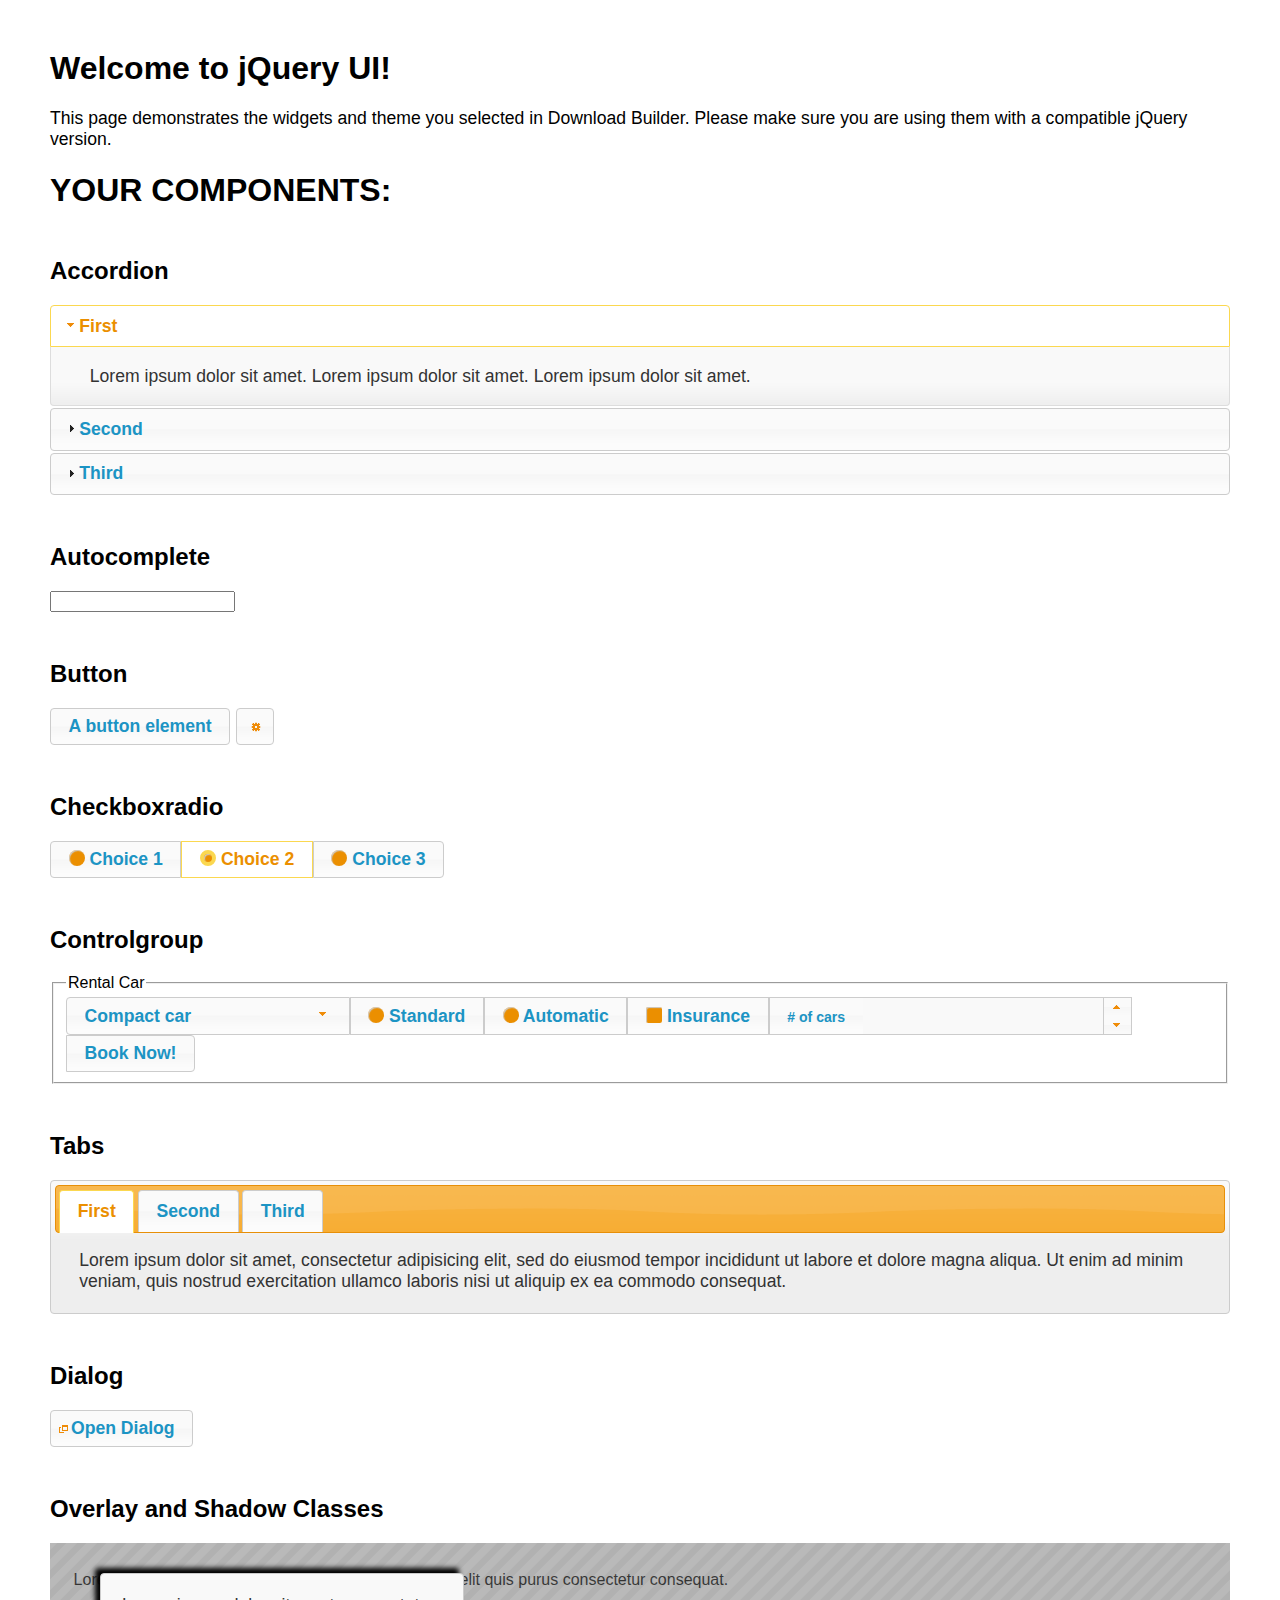
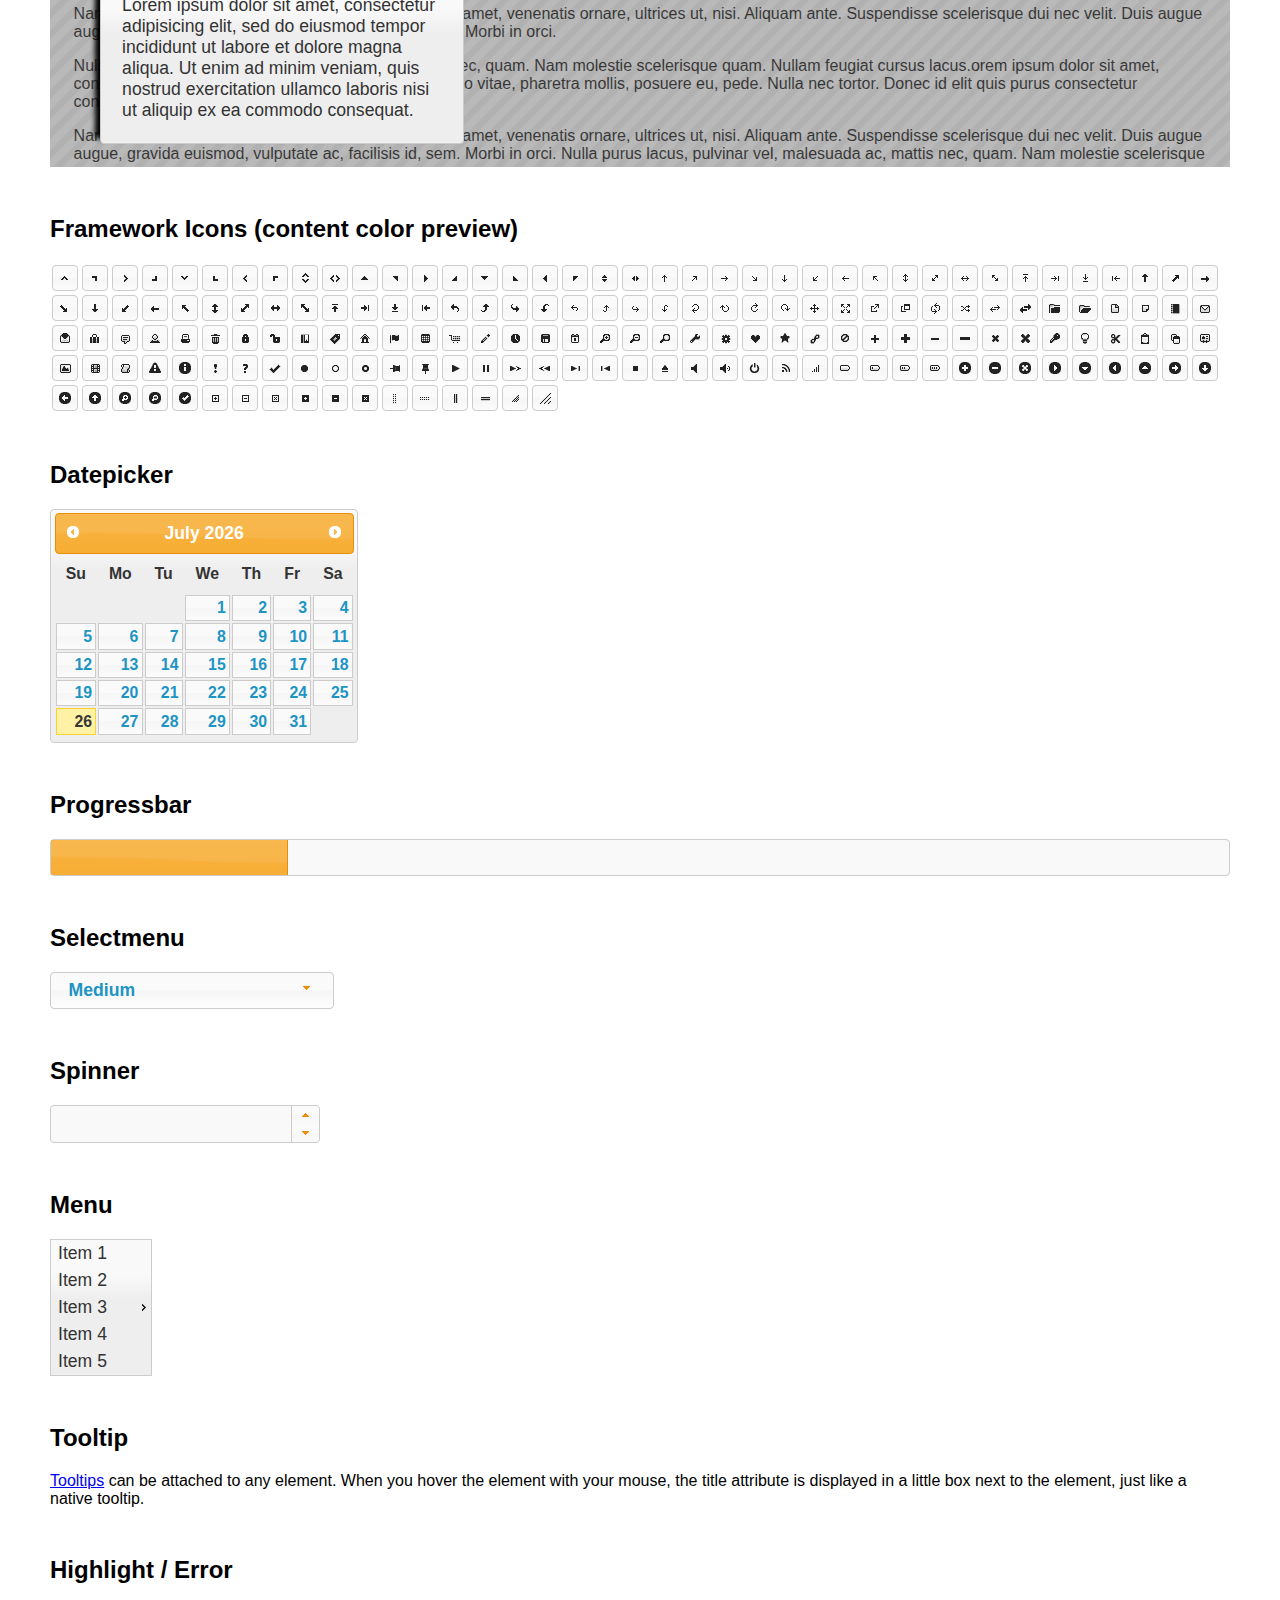
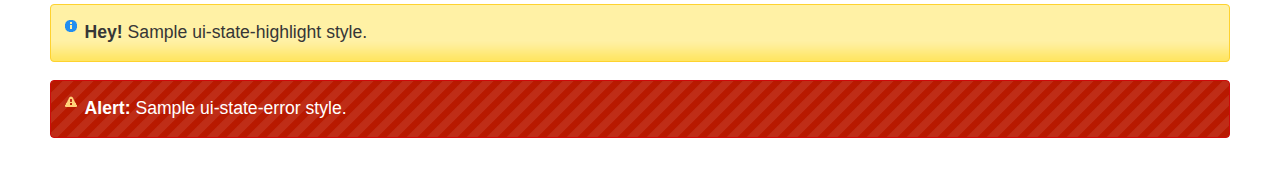
<file: jquery-ui-1.12.1.custom/index.html>
<!doctype html>
<html lang="us">
<head>
	<meta charset="utf-8">
	<title>jQuery UI Example Page</title>
	<link href="jquery-ui.css" rel="stylesheet">
	<style>
	body{
		font-family: "Trebuchet MS", sans-serif;
		margin: 50px;
	}
	.demoHeaders {
		margin-top: 2em;
	}
	#dialog-link {
		padding: .4em 1em .4em 20px;
		text-decoration: none;
		position: relative;
	}
	#dialog-link span.ui-icon {
		margin: 0 5px 0 0;
		position: absolute;
		left: .2em;
		top: 50%;
		margin-top: -8px;
	}
	#icons {
		margin: 0;
		padding: 0;
	}
	#icons li {
		margin: 2px;
		position: relative;
		padding: 4px 0;
		cursor: pointer;
		float: left;
		list-style: none;
	}
	#icons span.ui-icon {
		float: left;
		margin: 0 4px;
	}
	.fakewindowcontain .ui-widget-overlay {
		position: absolute;
	}
	select {
		width: 200px;
	}
	</style>
</head>
<body>

<h1>Welcome to jQuery UI!</h1>

<div class="ui-widget">
	<p>This page demonstrates the widgets and theme you selected in Download Builder. Please make sure you are using them with a compatible jQuery version.</p>
</div>

<h1>YOUR COMPONENTS:</h1>


<!-- Accordion -->
<h2 class="demoHeaders">Accordion</h2>
<div id="accordion">
	<h3>First</h3>
	<div>Lorem ipsum dolor sit amet. Lorem ipsum dolor sit amet. Lorem ipsum dolor sit amet.</div>
	<h3>Second</h3>
	<div>Phasellus mattis tincidunt nibh.</div>
	<h3>Third</h3>
	<div>Nam dui erat, auctor a, dignissim quis.</div>
</div>



<!-- Autocomplete -->
<h2 class="demoHeaders">Autocomplete</h2>
<div>
	<input id="autocomplete" title="type &quot;a&quot;">
</div>



<!-- Button -->
<h2 class="demoHeaders">Button</h2>
<button id="button">A button element</button>
<button id="button-icon">An icon-only button</button>



<!-- Checkboxradio -->
<h2 class="demoHeaders">Checkboxradio</h2>
<form style="margin-top: 1em;">
	<div id="radioset">
		<input type="radio" id="radio1" name="radio"><label for="radio1">Choice 1</label>
		<input type="radio" id="radio2" name="radio" checked="checked"><label for="radio2">Choice 2</label>
		<input type="radio" id="radio3" name="radio"><label for="radio3">Choice 3</label>
	</div>
</form>



<!-- Controlgroup -->
<h2 class="demoHeaders">Controlgroup</h2>
<fieldset>
	<legend>Rental Car</legend>
	<div id="controlgroup">
		<select id="car-type">
			<option>Compact car</option>
			<option>Midsize car</option>
			<option>Full size car</option>
			<option>SUV</option>
			<option>Luxury</option>
			<option>Truck</option>
			<option>Van</option>
		</select>
		<label for="transmission-standard">Standard</label>
		<input type="radio" name="transmission" id="transmission-standard">
		<label for="transmission-automatic">Automatic</label>
		<input type="radio" name="transmission" id="transmission-automatic">
		<label for="insurance">Insurance</label>
		<input type="checkbox" name="insurance" id="insurance">
		<label for="horizontal-spinner" class="ui-controlgroup-label"># of cars</label>
		<input id="horizontal-spinner" class="ui-spinner-input">
		<button>Book Now!</button>
	</div>
</fieldset>



<!-- Tabs -->
<h2 class="demoHeaders">Tabs</h2>
<div id="tabs">
	<ul>
		<li><a href="#tabs-1">First</a></li>
		<li><a href="#tabs-2">Second</a></li>
		<li><a href="#tabs-3">Third</a></li>
	</ul>
	<div id="tabs-1">Lorem ipsum dolor sit amet, consectetur adipisicing elit, sed do eiusmod tempor incididunt ut labore et dolore magna aliqua. Ut enim ad minim veniam, quis nostrud exercitation ullamco laboris nisi ut aliquip ex ea commodo consequat.</div>
	<div id="tabs-2">Phasellus mattis tincidunt nibh. Cras orci urna, blandit id, pretium vel, aliquet ornare, felis. Maecenas scelerisque sem non nisl. Fusce sed lorem in enim dictum bibendum.</div>
	<div id="tabs-3">Nam dui erat, auctor a, dignissim quis, sollicitudin eu, felis. Pellentesque nisi urna, interdum eget, sagittis et, consequat vestibulum, lacus. Mauris porttitor ullamcorper augue.</div>
</div>



<h2 class="demoHeaders">Dialog</h2>
<p>
	<button id="dialog-link" class="ui-button ui-corner-all ui-widget">
		<span class="ui-icon ui-icon-newwin"></span>Open Dialog
	</button>
</p>

<h2 class="demoHeaders">Overlay and Shadow Classes</h2>
<div style="position: relative; width: 96%; height: 200px; padding:1% 2%; overflow:hidden;" class="fakewindowcontain">
	<p>Lorem ipsum dolor sit amet,  Nulla nec tortor. Donec id elit quis purus consectetur consequat. </p><p>Nam congue semper tellus. Sed erat dolor, dapibus sit amet, venenatis ornare, ultrices ut, nisi. Aliquam ante. Suspendisse scelerisque dui nec velit. Duis augue augue, gravida euismod, vulputate ac, facilisis id, sem. Morbi in orci. </p><p>Nulla purus lacus, pulvinar vel, malesuada ac, mattis nec, quam. Nam molestie scelerisque quam. Nullam feugiat cursus lacus.orem ipsum dolor sit amet, consectetur adipiscing elit. Donec libero risus, commodo vitae, pharetra mollis, posuere eu, pede. Nulla nec tortor. Donec id elit quis purus consectetur consequat. </p><p>Nam congue semper tellus. Sed erat dolor, dapibus sit amet, venenatis ornare, ultrices ut, nisi. Aliquam ante. Suspendisse scelerisque dui nec velit. Duis augue augue, gravida euismod, vulputate ac, facilisis id, sem. Morbi in orci. Nulla purus lacus, pulvinar vel, malesuada ac, mattis nec, quam. Nam molestie scelerisque quam. </p><p>Nullam feugiat cursus lacus.orem ipsum dolor sit amet, consectetur adipiscing elit. Donec libero risus, commodo vitae, pharetra mollis, posuere eu, pede. Nulla nec tortor. Donec id elit quis purus consectetur consequat. Nam congue semper tellus. Sed erat dolor, dapibus sit amet, venenatis ornare, ultrices ut, nisi. Aliquam ante. </p><p>Suspendisse scelerisque dui nec velit. Duis augue augue, gravida euismod, vulputate ac, facilisis id, sem. Morbi in orci. Nulla purus lacus, pulvinar vel, malesuada ac, mattis nec, quam. Nam molestie scelerisque quam. Nullam feugiat cursus lacus.orem ipsum dolor sit amet, consectetur adipiscing elit. Donec libero risus, commodo vitae, pharetra mollis, posuere eu, pede. Nulla nec tortor. Donec id elit quis purus consectetur consequat. Nam congue semper tellus. Sed erat dolor, dapibus sit amet, venenatis ornare, ultrices ut, nisi. </p>

	<!-- ui-dialog -->
	<div class="ui-widget-overlay ui-front"></div>
	<div style="position: absolute; width: 320px; left: 50px; top: 30px; padding: 1.2em" class="ui-widget ui-front ui-widget-content ui-corner-all ui-widget-shadow">
		Lorem ipsum dolor sit amet, consectetur adipisicing elit, sed do eiusmod tempor incididunt ut labore et dolore magna aliqua. Ut enim ad minim veniam, quis nostrud exercitation ullamco laboris nisi ut aliquip ex ea commodo consequat.
	</div>

</div>

<!-- ui-dialog -->
<div id="dialog" title="Dialog Title">
	<p>Lorem ipsum dolor sit amet, consectetur adipisicing elit, sed do eiusmod tempor incididunt ut labore et dolore magna aliqua. Ut enim ad minim veniam, quis nostrud exercitation ullamco laboris nisi ut aliquip ex ea commodo consequat.</p>
</div>



<h2 class="demoHeaders">Framework Icons (content color preview)</h2>
<ul id="icons" class="ui-widget ui-helper-clearfix">
	<li class="ui-state-default ui-corner-all" title=".ui-icon-caret-1-n"><span class="ui-icon ui-icon-caret-1-n"></span></li>
	<li class="ui-state-default ui-corner-all" title=".ui-icon-caret-1-ne"><span class="ui-icon ui-icon-caret-1-ne"></span></li>
	<li class="ui-state-default ui-corner-all" title=".ui-icon-caret-1-e"><span class="ui-icon ui-icon-caret-1-e"></span></li>
	<li class="ui-state-default ui-corner-all" title=".ui-icon-caret-1-se"><span class="ui-icon ui-icon-caret-1-se"></span></li>
	<li class="ui-state-default ui-corner-all" title=".ui-icon-caret-1-s"><span class="ui-icon ui-icon-caret-1-s"></span></li>
	<li class="ui-state-default ui-corner-all" title=".ui-icon-caret-1-sw"><span class="ui-icon ui-icon-caret-1-sw"></span></li>
	<li class="ui-state-default ui-corner-all" title=".ui-icon-caret-1-w"><span class="ui-icon ui-icon-caret-1-w"></span></li>
	<li class="ui-state-default ui-corner-all" title=".ui-icon-caret-1-nw"><span class="ui-icon ui-icon-caret-1-nw"></span></li>
	<li class="ui-state-default ui-corner-all" title=".ui-icon-caret-2-n-s"><span class="ui-icon ui-icon-caret-2-n-s"></span></li>
	<li class="ui-state-default ui-corner-all" title=".ui-icon-caret-2-e-w"><span class="ui-icon ui-icon-caret-2-e-w"></span></li>
	<li class="ui-state-default ui-corner-all" title=".ui-icon-triangle-1-n"><span class="ui-icon ui-icon-triangle-1-n"></span></li>
	<li class="ui-state-default ui-corner-all" title=".ui-icon-triangle-1-ne"><span class="ui-icon ui-icon-triangle-1-ne"></span></li>
	<li class="ui-state-default ui-corner-all" title=".ui-icon-triangle-1-e"><span class="ui-icon ui-icon-triangle-1-e"></span></li>
	<li class="ui-state-default ui-corner-all" title=".ui-icon-triangle-1-se"><span class="ui-icon ui-icon-triangle-1-se"></span></li>
	<li class="ui-state-default ui-corner-all" title=".ui-icon-triangle-1-s"><span class="ui-icon ui-icon-triangle-1-s"></span></li>
	<li class="ui-state-default ui-corner-all" title=".ui-icon-triangle-1-sw"><span class="ui-icon ui-icon-triangle-1-sw"></span></li>
	<li class="ui-state-default ui-corner-all" title=".ui-icon-triangle-1-w"><span class="ui-icon ui-icon-triangle-1-w"></span></li>
	<li class="ui-state-default ui-corner-all" title=".ui-icon-triangle-1-nw"><span class="ui-icon ui-icon-triangle-1-nw"></span></li>
	<li class="ui-state-default ui-corner-all" title=".ui-icon-triangle-2-n-s"><span class="ui-icon ui-icon-triangle-2-n-s"></span></li>
	<li class="ui-state-default ui-corner-all" title=".ui-icon-triangle-2-e-w"><span class="ui-icon ui-icon-triangle-2-e-w"></span></li>
	<li class="ui-state-default ui-corner-all" title=".ui-icon-arrow-1-n"><span class="ui-icon ui-icon-arrow-1-n"></span></li>
	<li class="ui-state-default ui-corner-all" title=".ui-icon-arrow-1-ne"><span class="ui-icon ui-icon-arrow-1-ne"></span></li>
	<li class="ui-state-default ui-corner-all" title=".ui-icon-arrow-1-e"><span class="ui-icon ui-icon-arrow-1-e"></span></li>
	<li class="ui-state-default ui-corner-all" title=".ui-icon-arrow-1-se"><span class="ui-icon ui-icon-arrow-1-se"></span></li>
	<li class="ui-state-default ui-corner-all" title=".ui-icon-arrow-1-s"><span class="ui-icon ui-icon-arrow-1-s"></span></li>
	<li class="ui-state-default ui-corner-all" title=".ui-icon-arrow-1-sw"><span class="ui-icon ui-icon-arrow-1-sw"></span></li>
	<li class="ui-state-default ui-corner-all" title=".ui-icon-arrow-1-w"><span class="ui-icon ui-icon-arrow-1-w"></span></li>
	<li class="ui-state-default ui-corner-all" title=".ui-icon-arrow-1-nw"><span class="ui-icon ui-icon-arrow-1-nw"></span></li>
	<li class="ui-state-default ui-corner-all" title=".ui-icon-arrow-2-n-s"><span class="ui-icon ui-icon-arrow-2-n-s"></span></li>
	<li class="ui-state-default ui-corner-all" title=".ui-icon-arrow-2-ne-sw"><span class="ui-icon ui-icon-arrow-2-ne-sw"></span></li>
	<li class="ui-state-default ui-corner-all" title=".ui-icon-arrow-2-e-w"><span class="ui-icon ui-icon-arrow-2-e-w"></span></li>
	<li class="ui-state-default ui-corner-all" title=".ui-icon-arrow-2-se-nw"><span class="ui-icon ui-icon-arrow-2-se-nw"></span></li>
	<li class="ui-state-default ui-corner-all" title=".ui-icon-arrowstop-1-n"><span class="ui-icon ui-icon-arrowstop-1-n"></span></li>
	<li class="ui-state-default ui-corner-all" title=".ui-icon-arrowstop-1-e"><span class="ui-icon ui-icon-arrowstop-1-e"></span></li>
	<li class="ui-state-default ui-corner-all" title=".ui-icon-arrowstop-1-s"><span class="ui-icon ui-icon-arrowstop-1-s"></span></li>
	<li class="ui-state-default ui-corner-all" title=".ui-icon-arrowstop-1-w"><span class="ui-icon ui-icon-arrowstop-1-w"></span></li>
	<li class="ui-state-default ui-corner-all" title=".ui-icon-arrowthick-1-n"><span class="ui-icon ui-icon-arrowthick-1-n"></span></li>
	<li class="ui-state-default ui-corner-all" title=".ui-icon-arrowthick-1-ne"><span class="ui-icon ui-icon-arrowthick-1-ne"></span></li>
	<li class="ui-state-default ui-corner-all" title=".ui-icon-arrowthick-1-e"><span class="ui-icon ui-icon-arrowthick-1-e"></span></li>
	<li class="ui-state-default ui-corner-all" title=".ui-icon-arrowthick-1-se"><span class="ui-icon ui-icon-arrowthick-1-se"></span></li>
	<li class="ui-state-default ui-corner-all" title=".ui-icon-arrowthick-1-s"><span class="ui-icon ui-icon-arrowthick-1-s"></span></li>
	<li class="ui-state-default ui-corner-all" title=".ui-icon-arrowthick-1-sw"><span class="ui-icon ui-icon-arrowthick-1-sw"></span></li>
	<li class="ui-state-default ui-corner-all" title=".ui-icon-arrowthick-1-w"><span class="ui-icon ui-icon-arrowthick-1-w"></span></li>
	<li class="ui-state-default ui-corner-all" title=".ui-icon-arrowthick-1-nw"><span class="ui-icon ui-icon-arrowthick-1-nw"></span></li>
	<li class="ui-state-default ui-corner-all" title=".ui-icon-arrowthick-2-n-s"><span class="ui-icon ui-icon-arrowthick-2-n-s"></span></li>
	<li class="ui-state-default ui-corner-all" title=".ui-icon-arrowthick-2-ne-sw"><span class="ui-icon ui-icon-arrowthick-2-ne-sw"></span></li>
	<li class="ui-state-default ui-corner-all" title=".ui-icon-arrowthick-2-e-w"><span class="ui-icon ui-icon-arrowthick-2-e-w"></span></li>
	<li class="ui-state-default ui-corner-all" title=".ui-icon-arrowthick-2-se-nw"><span class="ui-icon ui-icon-arrowthick-2-se-nw"></span></li>
	<li class="ui-state-default ui-corner-all" title=".ui-icon-arrowthickstop-1-n"><span class="ui-icon ui-icon-arrowthickstop-1-n"></span></li>
	<li class="ui-state-default ui-corner-all" title=".ui-icon-arrowthickstop-1-e"><span class="ui-icon ui-icon-arrowthickstop-1-e"></span></li>
	<li class="ui-state-default ui-corner-all" title=".ui-icon-arrowthickstop-1-s"><span class="ui-icon ui-icon-arrowthickstop-1-s"></span></li>
	<li class="ui-state-default ui-corner-all" title=".ui-icon-arrowthickstop-1-w"><span class="ui-icon ui-icon-arrowthickstop-1-w"></span></li>
	<li class="ui-state-default ui-corner-all" title=".ui-icon-arrowreturnthick-1-w"><span class="ui-icon ui-icon-arrowreturnthick-1-w"></span></li>
	<li class="ui-state-default ui-corner-all" title=".ui-icon-arrowreturnthick-1-n"><span class="ui-icon ui-icon-arrowreturnthick-1-n"></span></li>
	<li class="ui-state-default ui-corner-all" title=".ui-icon-arrowreturnthick-1-e"><span class="ui-icon ui-icon-arrowreturnthick-1-e"></span></li>
	<li class="ui-state-default ui-corner-all" title=".ui-icon-arrowreturnthick-1-s"><span class="ui-icon ui-icon-arrowreturnthick-1-s"></span></li>
	<li class="ui-state-default ui-corner-all" title=".ui-icon-arrowreturn-1-w"><span class="ui-icon ui-icon-arrowreturn-1-w"></span></li>
	<li class="ui-state-default ui-corner-all" title=".ui-icon-arrowreturn-1-n"><span class="ui-icon ui-icon-arrowreturn-1-n"></span></li>
	<li class="ui-state-default ui-corner-all" title=".ui-icon-arrowreturn-1-e"><span class="ui-icon ui-icon-arrowreturn-1-e"></span></li>
	<li class="ui-state-default ui-corner-all" title=".ui-icon-arrowreturn-1-s"><span class="ui-icon ui-icon-arrowreturn-1-s"></span></li>
	<li class="ui-state-default ui-corner-all" title=".ui-icon-arrowrefresh-1-w"><span class="ui-icon ui-icon-arrowrefresh-1-w"></span></li>
	<li class="ui-state-default ui-corner-all" title=".ui-icon-arrowrefresh-1-n"><span class="ui-icon ui-icon-arrowrefresh-1-n"></span></li>
	<li class="ui-state-default ui-corner-all" title=".ui-icon-arrowrefresh-1-e"><span class="ui-icon ui-icon-arrowrefresh-1-e"></span></li>
	<li class="ui-state-default ui-corner-all" title=".ui-icon-arrowrefresh-1-s"><span class="ui-icon ui-icon-arrowrefresh-1-s"></span></li>
	<li class="ui-state-default ui-corner-all" title=".ui-icon-arrow-4"><span class="ui-icon ui-icon-arrow-4"></span></li>
	<li class="ui-state-default ui-corner-all" title=".ui-icon-arrow-4-diag"><span class="ui-icon ui-icon-arrow-4-diag"></span></li>
	<li class="ui-state-default ui-corner-all" title=".ui-icon-extlink"><span class="ui-icon ui-icon-extlink"></span></li>
	<li class="ui-state-default ui-corner-all" title=".ui-icon-newwin"><span class="ui-icon ui-icon-newwin"></span></li>
	<li class="ui-state-default ui-corner-all" title=".ui-icon-refresh"><span class="ui-icon ui-icon-refresh"></span></li>
	<li class="ui-state-default ui-corner-all" title=".ui-icon-shuffle"><span class="ui-icon ui-icon-shuffle"></span></li>
	<li class="ui-state-default ui-corner-all" title=".ui-icon-transfer-e-w"><span class="ui-icon ui-icon-transfer-e-w"></span></li>
	<li class="ui-state-default ui-corner-all" title=".ui-icon-transferthick-e-w"><span class="ui-icon ui-icon-transferthick-e-w"></span></li>
	<li class="ui-state-default ui-corner-all" title=".ui-icon-folder-collapsed"><span class="ui-icon ui-icon-folder-collapsed"></span></li>
	<li class="ui-state-default ui-corner-all" title=".ui-icon-folder-open"><span class="ui-icon ui-icon-folder-open"></span></li>
	<li class="ui-state-default ui-corner-all" title=".ui-icon-document"><span class="ui-icon ui-icon-document"></span></li>
	<li class="ui-state-default ui-corner-all" title=".ui-icon-document-b"><span class="ui-icon ui-icon-document-b"></span></li>
	<li class="ui-state-default ui-corner-all" title=".ui-icon-note"><span class="ui-icon ui-icon-note"></span></li>
	<li class="ui-state-default ui-corner-all" title=".ui-icon-mail-closed"><span class="ui-icon ui-icon-mail-closed"></span></li>
	<li class="ui-state-default ui-corner-all" title=".ui-icon-mail-open"><span class="ui-icon ui-icon-mail-open"></span></li>
	<li class="ui-state-default ui-corner-all" title=".ui-icon-suitcase"><span class="ui-icon ui-icon-suitcase"></span></li>
	<li class="ui-state-default ui-corner-all" title=".ui-icon-comment"><span class="ui-icon ui-icon-comment"></span></li>
	<li class="ui-state-default ui-corner-all" title=".ui-icon-person"><span class="ui-icon ui-icon-person"></span></li>
	<li class="ui-state-default ui-corner-all" title=".ui-icon-print"><span class="ui-icon ui-icon-print"></span></li>
	<li class="ui-state-default ui-corner-all" title=".ui-icon-trash"><span class="ui-icon ui-icon-trash"></span></li>
	<li class="ui-state-default ui-corner-all" title=".ui-icon-locked"><span class="ui-icon ui-icon-locked"></span></li>
	<li class="ui-state-default ui-corner-all" title=".ui-icon-unlocked"><span class="ui-icon ui-icon-unlocked"></span></li>
	<li class="ui-state-default ui-corner-all" title=".ui-icon-bookmark"><span class="ui-icon ui-icon-bookmark"></span></li>
	<li class="ui-state-default ui-corner-all" title=".ui-icon-tag"><span class="ui-icon ui-icon-tag"></span></li>
	<li class="ui-state-default ui-corner-all" title=".ui-icon-home"><span class="ui-icon ui-icon-home"></span></li>
	<li class="ui-state-default ui-corner-all" title=".ui-icon-flag"><span class="ui-icon ui-icon-flag"></span></li>
	<li class="ui-state-default ui-corner-all" title=".ui-icon-calculator"><span class="ui-icon ui-icon-calculator"></span></li>
	<li class="ui-state-default ui-corner-all" title=".ui-icon-cart"><span class="ui-icon ui-icon-cart"></span></li>
	<li class="ui-state-default ui-corner-all" title=".ui-icon-pencil"><span class="ui-icon ui-icon-pencil"></span></li>
	<li class="ui-state-default ui-corner-all" title=".ui-icon-clock"><span class="ui-icon ui-icon-clock"></span></li>
	<li class="ui-state-default ui-corner-all" title=".ui-icon-disk"><span class="ui-icon ui-icon-disk"></span></li>
	<li class="ui-state-default ui-corner-all" title=".ui-icon-calendar"><span class="ui-icon ui-icon-calendar"></span></li>
	<li class="ui-state-default ui-corner-all" title=".ui-icon-zoomin"><span class="ui-icon ui-icon-zoomin"></span></li>
	<li class="ui-state-default ui-corner-all" title=".ui-icon-zoomout"><span class="ui-icon ui-icon-zoomout"></span></li>
	<li class="ui-state-default ui-corner-all" title=".ui-icon-search"><span class="ui-icon ui-icon-search"></span></li>
	<li class="ui-state-default ui-corner-all" title=".ui-icon-wrench"><span class="ui-icon ui-icon-wrench"></span></li>
	<li class="ui-state-default ui-corner-all" title=".ui-icon-gear"><span class="ui-icon ui-icon-gear"></span></li>
	<li class="ui-state-default ui-corner-all" title=".ui-icon-heart"><span class="ui-icon ui-icon-heart"></span></li>
	<li class="ui-state-default ui-corner-all" title=".ui-icon-star"><span class="ui-icon ui-icon-star"></span></li>
	<li class="ui-state-default ui-corner-all" title=".ui-icon-link"><span class="ui-icon ui-icon-link"></span></li>
	<li class="ui-state-default ui-corner-all" title=".ui-icon-cancel"><span class="ui-icon ui-icon-cancel"></span></li>
	<li class="ui-state-default ui-corner-all" title=".ui-icon-plus"><span class="ui-icon ui-icon-plus"></span></li>
	<li class="ui-state-default ui-corner-all" title=".ui-icon-plusthick"><span class="ui-icon ui-icon-plusthick"></span></li>
	<li class="ui-state-default ui-corner-all" title=".ui-icon-minus"><span class="ui-icon ui-icon-minus"></span></li>
	<li class="ui-state-default ui-corner-all" title=".ui-icon-minusthick"><span class="ui-icon ui-icon-minusthick"></span></li>
	<li class="ui-state-default ui-corner-all" title=".ui-icon-close"><span class="ui-icon ui-icon-close"></span></li>
	<li class="ui-state-default ui-corner-all" title=".ui-icon-closethick"><span class="ui-icon ui-icon-closethick"></span></li>
	<li class="ui-state-default ui-corner-all" title=".ui-icon-key"><span class="ui-icon ui-icon-key"></span></li>
	<li class="ui-state-default ui-corner-all" title=".ui-icon-lightbulb"><span class="ui-icon ui-icon-lightbulb"></span></li>
	<li class="ui-state-default ui-corner-all" title=".ui-icon-scissors"><span class="ui-icon ui-icon-scissors"></span></li>
	<li class="ui-state-default ui-corner-all" title=".ui-icon-clipboard"><span class="ui-icon ui-icon-clipboard"></span></li>
	<li class="ui-state-default ui-corner-all" title=".ui-icon-copy"><span class="ui-icon ui-icon-copy"></span></li>
	<li class="ui-state-default ui-corner-all" title=".ui-icon-contact"><span class="ui-icon ui-icon-contact"></span></li>
	<li class="ui-state-default ui-corner-all" title=".ui-icon-image"><span class="ui-icon ui-icon-image"></span></li>
	<li class="ui-state-default ui-corner-all" title=".ui-icon-video"><span class="ui-icon ui-icon-video"></span></li>
	<li class="ui-state-default ui-corner-all" title=".ui-icon-script"><span class="ui-icon ui-icon-script"></span></li>
	<li class="ui-state-default ui-corner-all" title=".ui-icon-alert"><span class="ui-icon ui-icon-alert"></span></li>
	<li class="ui-state-default ui-corner-all" title=".ui-icon-info"><span class="ui-icon ui-icon-info"></span></li>
	<li class="ui-state-default ui-corner-all" title=".ui-icon-notice"><span class="ui-icon ui-icon-notice"></span></li>
	<li class="ui-state-default ui-corner-all" title=".ui-icon-help"><span class="ui-icon ui-icon-help"></span></li>
	<li class="ui-state-default ui-corner-all" title=".ui-icon-check"><span class="ui-icon ui-icon-check"></span></li>
	<li class="ui-state-default ui-corner-all" title=".ui-icon-bullet"><span class="ui-icon ui-icon-bullet"></span></li>
	<li class="ui-state-default ui-corner-all" title=".ui-icon-radio-off"><span class="ui-icon ui-icon-radio-off"></span></li>
	<li class="ui-state-default ui-corner-all" title=".ui-icon-radio-on"><span class="ui-icon ui-icon-radio-on"></span></li>
	<li class="ui-state-default ui-corner-all" title=".ui-icon-pin-w"><span class="ui-icon ui-icon-pin-w"></span></li>
	<li class="ui-state-default ui-corner-all" title=".ui-icon-pin-s"><span class="ui-icon ui-icon-pin-s"></span></li>
	<li class="ui-state-default ui-corner-all" title=".ui-icon-play"><span class="ui-icon ui-icon-play"></span></li>
	<li class="ui-state-default ui-corner-all" title=".ui-icon-pause"><span class="ui-icon ui-icon-pause"></span></li>
	<li class="ui-state-default ui-corner-all" title=".ui-icon-seek-next"><span class="ui-icon ui-icon-seek-next"></span></li>
	<li class="ui-state-default ui-corner-all" title=".ui-icon-seek-prev"><span class="ui-icon ui-icon-seek-prev"></span></li>
	<li class="ui-state-default ui-corner-all" title=".ui-icon-seek-end"><span class="ui-icon ui-icon-seek-end"></span></li>
	<li class="ui-state-default ui-corner-all" title=".ui-icon-seek-first"><span class="ui-icon ui-icon-seek-first"></span></li>
	<li class="ui-state-default ui-corner-all" title=".ui-icon-stop"><span class="ui-icon ui-icon-stop"></span></li>
	<li class="ui-state-default ui-corner-all" title=".ui-icon-eject"><span class="ui-icon ui-icon-eject"></span></li>
	<li class="ui-state-default ui-corner-all" title=".ui-icon-volume-off"><span class="ui-icon ui-icon-volume-off"></span></li>
	<li class="ui-state-default ui-corner-all" title=".ui-icon-volume-on"><span class="ui-icon ui-icon-volume-on"></span></li>
	<li class="ui-state-default ui-corner-all" title=".ui-icon-power"><span class="ui-icon ui-icon-power"></span></li>
	<li class="ui-state-default ui-corner-all" title=".ui-icon-signal-diag"><span class="ui-icon ui-icon-signal-diag"></span></li>
	<li class="ui-state-default ui-corner-all" title=".ui-icon-signal"><span class="ui-icon ui-icon-signal"></span></li>
	<li class="ui-state-default ui-corner-all" title=".ui-icon-battery-0"><span class="ui-icon ui-icon-battery-0"></span></li>
	<li class="ui-state-default ui-corner-all" title=".ui-icon-battery-1"><span class="ui-icon ui-icon-battery-1"></span></li>
	<li class="ui-state-default ui-corner-all" title=".ui-icon-battery-2"><span class="ui-icon ui-icon-battery-2"></span></li>
	<li class="ui-state-default ui-corner-all" title=".ui-icon-battery-3"><span class="ui-icon ui-icon-battery-3"></span></li>
	<li class="ui-state-default ui-corner-all" title=".ui-icon-circle-plus"><span class="ui-icon ui-icon-circle-plus"></span></li>
	<li class="ui-state-default ui-corner-all" title=".ui-icon-circle-minus"><span class="ui-icon ui-icon-circle-minus"></span></li>
	<li class="ui-state-default ui-corner-all" title=".ui-icon-circle-close"><span class="ui-icon ui-icon-circle-close"></span></li>
	<li class="ui-state-default ui-corner-all" title=".ui-icon-circle-triangle-e"><span class="ui-icon ui-icon-circle-triangle-e"></span></li>
	<li class="ui-state-default ui-corner-all" title=".ui-icon-circle-triangle-s"><span class="ui-icon ui-icon-circle-triangle-s"></span></li>
	<li class="ui-state-default ui-corner-all" title=".ui-icon-circle-triangle-w"><span class="ui-icon ui-icon-circle-triangle-w"></span></li>
	<li class="ui-state-default ui-corner-all" title=".ui-icon-circle-triangle-n"><span class="ui-icon ui-icon-circle-triangle-n"></span></li>
	<li class="ui-state-default ui-corner-all" title=".ui-icon-circle-arrow-e"><span class="ui-icon ui-icon-circle-arrow-e"></span></li>
	<li class="ui-state-default ui-corner-all" title=".ui-icon-circle-arrow-s"><span class="ui-icon ui-icon-circle-arrow-s"></span></li>
	<li class="ui-state-default ui-corner-all" title=".ui-icon-circle-arrow-w"><span class="ui-icon ui-icon-circle-arrow-w"></span></li>
	<li class="ui-state-default ui-corner-all" title=".ui-icon-circle-arrow-n"><span class="ui-icon ui-icon-circle-arrow-n"></span></li>
	<li class="ui-state-default ui-corner-all" title=".ui-icon-circle-zoomin"><span class="ui-icon ui-icon-circle-zoomin"></span></li>
	<li class="ui-state-default ui-corner-all" title=".ui-icon-circle-zoomout"><span class="ui-icon ui-icon-circle-zoomout"></span></li>
	<li class="ui-state-default ui-corner-all" title=".ui-icon-circle-check"><span class="ui-icon ui-icon-circle-check"></span></li>
	<li class="ui-state-default ui-corner-all" title=".ui-icon-circlesmall-plus"><span class="ui-icon ui-icon-circlesmall-plus"></span></li>
	<li class="ui-state-default ui-corner-all" title=".ui-icon-circlesmall-minus"><span class="ui-icon ui-icon-circlesmall-minus"></span></li>
	<li class="ui-state-default ui-corner-all" title=".ui-icon-circlesmall-close"><span class="ui-icon ui-icon-circlesmall-close"></span></li>
	<li class="ui-state-default ui-corner-all" title=".ui-icon-squaresmall-plus"><span class="ui-icon ui-icon-squaresmall-plus"></span></li>
	<li class="ui-state-default ui-corner-all" title=".ui-icon-squaresmall-minus"><span class="ui-icon ui-icon-squaresmall-minus"></span></li>
	<li class="ui-state-default ui-corner-all" title=".ui-icon-squaresmall-close"><span class="ui-icon ui-icon-squaresmall-close"></span></li>
	<li class="ui-state-default ui-corner-all" title=".ui-icon-grip-dotted-vertical"><span class="ui-icon ui-icon-grip-dotted-vertical"></span></li>
	<li class="ui-state-default ui-corner-all" title=".ui-icon-grip-dotted-horizontal"><span class="ui-icon ui-icon-grip-dotted-horizontal"></span></li>
	<li class="ui-state-default ui-corner-all" title=".ui-icon-grip-solid-vertical"><span class="ui-icon ui-icon-grip-solid-vertical"></span></li>
	<li class="ui-state-default ui-corner-all" title=".ui-icon-grip-solid-horizontal"><span class="ui-icon ui-icon-grip-solid-horizontal"></span></li>
	<li class="ui-state-default ui-corner-all" title=".ui-icon-gripsmall-diagonal-se"><span class="ui-icon ui-icon-gripsmall-diagonal-se"></span></li>
	<li class="ui-state-default ui-corner-all" title=".ui-icon-grip-diagonal-se"><span class="ui-icon ui-icon-grip-diagonal-se"></span></li>
</ul>




<!-- Datepicker -->
<h2 class="demoHeaders">Datepicker</h2>
<div id="datepicker"></div>



<!-- Progressbar -->
<h2 class="demoHeaders">Progressbar</h2>
<div id="progressbar"></div>



<!-- Progressbar -->
<h2 class="demoHeaders">Selectmenu</h2>
<select id="selectmenu">
	<option>Slower</option>
	<option>Slow</option>
	<option selected="selected">Medium</option>
	<option>Fast</option>
	<option>Faster</option>
</select>



<!-- Spinner -->
<h2 class="demoHeaders">Spinner</h2>
<input id="spinner">



<!-- Menu -->
<h2 class="demoHeaders">Menu</h2>
<ul style="width:100px;" id="menu">
	<li><div>Item 1</div></li>
	<li><div>Item 2</div></li>
	<li><div>Item 3</div>
		<ul>
			<li><div>Item 3-1</div></li>
			<li><div>Item 3-2</div></li>
			<li><div>Item 3-3</div></li>
			<li><div>Item 3-4</div></li>
			<li><div>Item 3-5</div></li>
		</ul>
	</li>
	<li><div>Item 4</div></li>
	<li><div>Item 5</div></li>
</ul>



<!-- Tooltip -->
<h2 class="demoHeaders">Tooltip</h2>
<p id="tooltip">
	<a href="#" title="That&apos;s what this widget is">Tooltips</a> can be attached to any element. When you hover
the element with your mouse, the title attribute is displayed in a little box next to the element, just like a native tooltip.
</p>


<!-- Highlight / Error -->
<h2 class="demoHeaders">Highlight / Error</h2>
<div class="ui-widget">
	<div class="ui-state-highlight ui-corner-all" style="margin-top: 20px; padding: 0 .7em;">
		<p><span class="ui-icon ui-icon-info" style="float: left; margin-right: .3em;"></span>
		<strong>Hey!</strong> Sample ui-state-highlight style.</p>
	</div>
</div>
<br>
<div class="ui-widget">
	<div class="ui-state-error ui-corner-all" style="padding: 0 .7em;">
		<p><span class="ui-icon ui-icon-alert" style="float: left; margin-right: .3em;"></span>
		<strong>Alert:</strong> Sample ui-state-error style.</p>
	</div>
</div>

<script src="external/jquery/jquery.js"></script>
<script src="jquery-ui.js"></script>
<script>

$( "#accordion" ).accordion();



var availableTags = [
	"ActionScript",
	"AppleScript",
	"Asp",
	"BASIC",
	"C",
	"C++",
	"Clojure",
	"COBOL",
	"ColdFusion",
	"Erlang",
	"Fortran",
	"Groovy",
	"Haskell",
	"Java",
	"JavaScript",
	"Lisp",
	"Perl",
	"PHP",
	"Python",
	"Ruby",
	"Scala",
	"Scheme"
];
$( "#autocomplete" ).autocomplete({
	source: availableTags
});



$( "#button" ).button();
$( "#button-icon" ).button({
	icon: "ui-icon-gear",
	showLabel: false
});



$( "#radioset" ).buttonset();



$( "#controlgroup" ).controlgroup();



$( "#tabs" ).tabs();



$( "#dialog" ).dialog({
	autoOpen: false,
	width: 400,
	buttons: [
		{
			text: "Ok",
			click: function() {
				$( this ).dialog( "close" );
			}
		},
		{
			text: "Cancel",
			click: function() {
				$( this ).dialog( "close" );
			}
		}
	]
});

// Link to open the dialog
$( "#dialog-link" ).click(function( event ) {
	$( "#dialog" ).dialog( "open" );
	event.preventDefault();
});



$( "#datepicker" ).datepicker({
	inline: true
});





$( "#progressbar" ).progressbar({
	value: 20
});



$( "#spinner" ).spinner();



$( "#menu" ).menu();



$( "#tooltip" ).tooltip();



$( "#selectmenu" ).selectmenu();


// Hover states on the static widgets
$( "#dialog-link, #icons li" ).hover(
	function() {
		$( this ).addClass( "ui-state-hover" );
	},
	function() {
		$( this ).removeClass( "ui-state-hover" );
	}
);
</script>
</body>
</html>
</file>
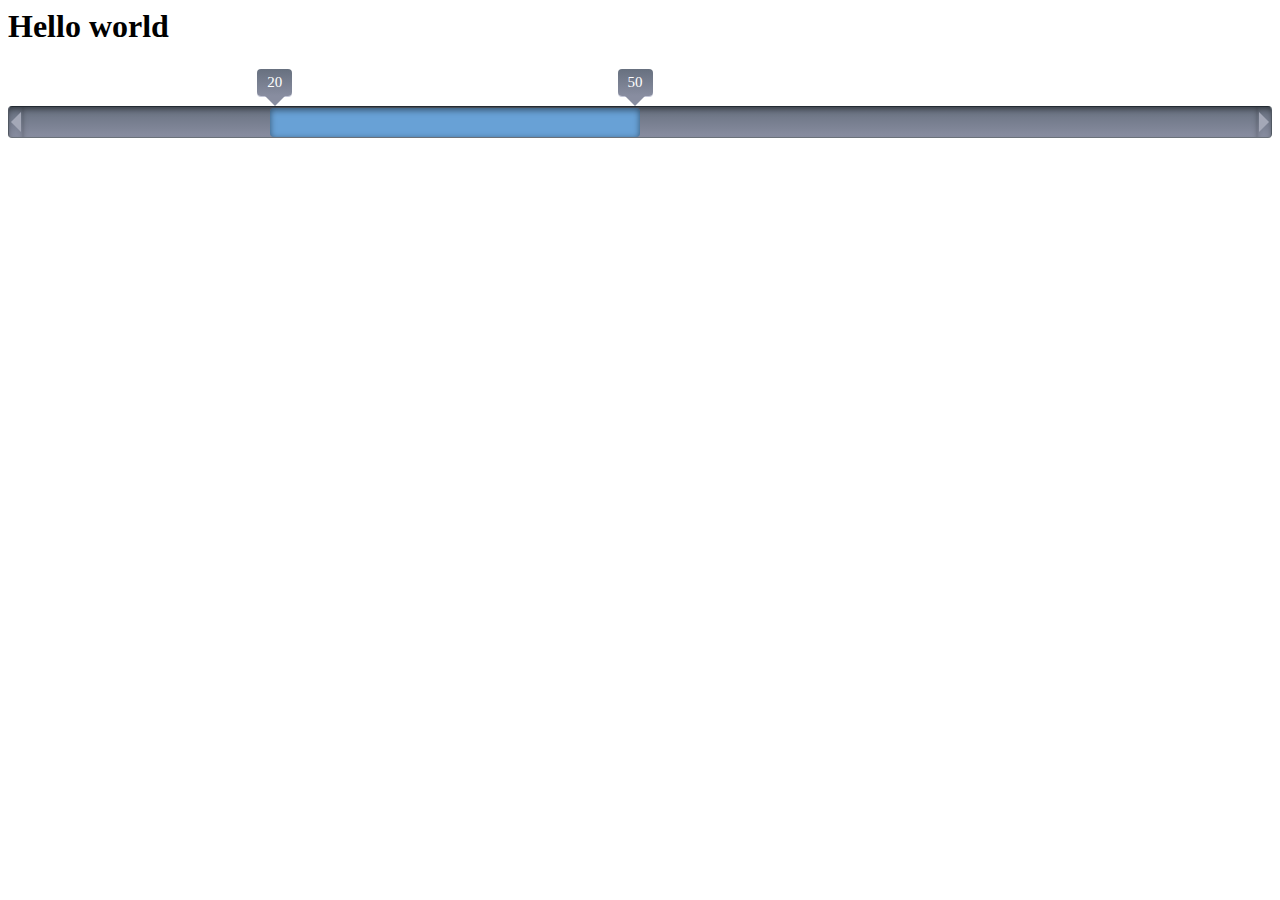
<file: jQRangeSlider-5.7.2/demo/s1.html>
<!DOCTYPE>
      <html>
      <head>
        <meta charset="utf-8"/>
        <title>example</title>
      </head>
      <body>
        <h1>Hello world</h1>
        <div id="slider"></div>


  <script src="http://cdnjs.cloudflare.com/ajax/libs/jquery/3.1.1/jquery.min.js"></script>
  
  <script src='../../jquery-ui-1.12.1.custom/jquery-ui.min.js'></script>
  <link rel="stylesheet" href="../../jquery-ui-1.12.1.custom/jquery-ui.min.css">

  <link rel="stylesheet" href="../css/iThing.css" type="text/css" />
  <script src="../jQRangeSlider-min.js"></script>

        <script>
        
          $("#slider").rangeSlider();
        
        </script>
      </body>
    </html>
</file>
<file: jQRangeSlider-5.7.2/css/iThing.css>
/**
 * Theme for jQRangeSlider
 * Inspired by http://cssdeck.com/item/381/itunes-10-storage-bar
 *        and http://cssdeck.com/item/276/pure-css-arrow-with-border-tooltip
 */

.ui-rangeSlider{
  height: 30px;
  padding-top: 40px;
}

.ui-rangeSlider,
.ui-rangeSlider-container,
.ui-rangeSlider-arrow{
  -webkit-box-sizing:content-box;
     -moz-box-sizing:content-box;
          box-sizing:content-box;
}

.ui-rangeSlider-withArrows .ui-rangeSlider-container{
  margin: 0 15px;
}

.ui-rangeSlider-withArrows .ui-rangeSlider-container,
.ui-rangeSlider-noArrow .ui-rangeSlider-container,
.ui-rangeSlider-arrow{
  -webkit-box-shadow: inset 0px 4px 6px -2px RGBA(0,0,0,0.5);
     -moz-box-shadow: inset 0px 4px 6px -2px RGBA(0,0,0,0.5);
          box-shadow: inset 0px 4px 6px -2px RGBA(0,0,0,0.5);
}

.ui-rangeSlider-disabled.ui-rangeSlider-withArrows .ui-rangeSlider-container,
.ui-rangeSlider-disabled.ui-rangeSlider-noArrow .ui-rangeSlider-container,
.ui-rangeSlider-disabled .ui-rangeSlider-arrow{
  -webkit-box-shadow: inset 0px 4px 6px -2px RGBA(0,0,0,0.3);
     -moz-box-shadow: inset 0px 4px 6px -2px RGBA(0,0,0,0.3);
          box-shadow: inset 0px 4px 6px -2px RGBA(0,0,0,0.3);
}

.ui-rangeSlider-noArrow .ui-rangeSlider-container{
  -moz-border-radius: 4px;
  border-radius: 4px;
  border-left: solid 1px #515862;
  border-right: solid 1px #515862;
}

.ui-rangeSlider-disabled.ui-rangeSlider-noArrow .ui-rangeSlider-container{
  border-color: #8490a3;
}

.ui-rangeSlider-container,
.ui-rangeSlider-arrow{
 	height: 30px;

  border-top: solid 1px #232a32;
  border-bottom: solid 1px #6a7179;
}

.ui-rangeSlider-disabled .ui-rangeSlider-container,
.ui-rangeSlider-disabled .ui-rangeSlider-arrow{
  border-top-color: #49576b;
  border-bottom-color: #9ca7b3;
}

.ui-rangeSlider-container,
.ui-rangeSlider-arrow,
.ui-rangeSlider-label{
  background: #67707F;
  background: -moz-linear-gradient(top, #67707F 0%, #888DA0 100%);
  background: -webkit-gradient(linear, left top, left bottom, color-stop(0%,#67707F), color-stop(100%,#888DA0));
}

.ui-rangeSlider-disabled .ui-rangeSlider-container,
.ui-rangeSlider-disabled .ui-rangeSlider-arrow,
.ui-rangeSlider-disabled .ui-rangeSlider-label{
  background: #95a4bd;
  background: -moz-linear-gradient(top, #95a4bd 0%, #b2bbd8 100%);
  background: -webkit-gradient(linear, left top, left bottom, color-stop(0%,#95a4bd), color-stop(100%,#b2bbd8));
}

.ui-rangeSlider-arrow{
  width:14px;
  cursor:pointer;
}

.ui-rangeSlider-leftArrow{
  border-radius:4px 0 0 4px;
  border-left: solid 1px #515862;
}

.ui-rangeSlider-disabled .ui-rangeSlider-leftArrow{
 border-left-color: #8792a2; 
}

.ui-rangeSlider-rightArrow{
  border-radius:0 4px 4px 0;
  border-right: solid 1px #515862;
}

.ui-rangeSlider-disabled .ui-rangeSlider-rightArrow{
 border-right-color: #8792a2; 
}

.ui-rangeSlider-arrow-inner{
  position: absolute;
  top: 50%;
  border: 10px solid transparent;
  width:0;
  height:0;

  margin-top: -10px;
}

.ui-rangeSlider-leftArrow .ui-rangeSlider-arrow-inner{
  border-right:10px solid #a4a8b7;
  left: 0;
  margin-left: -8px;
}

.ui-rangeSlider-leftArrow:hover .ui-rangeSlider-arrow-inner{
  border-right:10px solid #b3b6c2;
}

.ui-rangeSlider-disabled .ui-rangeSlider-leftArrow .ui-rangeSlider-arrow-inner,
.ui-rangeSlider-disabled .ui-rangeSlider-leftArrow:hover .ui-rangeSlider-arrow-inner{
  border-right-color: #bbc0cf;
}

.ui-rangeSlider-rightArrow .ui-rangeSlider-arrow-inner{
  border-left:10px solid #a4a8b7;
  right: 0;
  margin-right: -8px;
}

.ui-rangeSlider-rightArrow:hover .ui-rangeSlider-arrow-inner{
  border-left:10px solid #b3b6c2;
}

.ui-rangeSlider-disabled .ui-rangeSlider-rightArrow .ui-rangeSlider-arrow-inner,
.ui-rangeSlider-disabled .ui-rangeSlider-rightArrow:hover .ui-rangeSlider-arrow-inner{
  border-left-color: #bbc0cf;
}

.ui-rangeSlider-innerBar{
  width: 110%;
  height: 100%;
  left: -10px;
  overflow: hidden;
}

.ui-rangeSlider-bar{
	background: #68a1d6;
  height: 29px;
  margin:1px 0;
  -moz-border-radius: 4px;
  border-radius: 4px;
  cursor:move;
	cursor:grab;
	cursor: -moz-grab;
  
	-webkit-box-shadow: inset 0 2px 6px RGBA(0,0,0,0.5);
     -moz-box-shadow: inset 0 2px 6px RGBA(0,0,0,0.5);
          box-shadow: inset 0 2px 6px RGBA(0,0,0,0.5);
}

.ui-rangeSlider-disabled .ui-rangeSlider-bar{
  background: #93aeca;

  -webkit-box-shadow: inset 0 2px 6px RGBA(0,0,0,0.3);
     -moz-box-shadow: inset 0 2px 6px RGBA(0,0,0,0.3);
          box-shadow: inset 0 2px 6px RGBA(0,0,0,0.3);
}

.ui-rangeSlider-handle{
	width:10px;
	height:30px;
	background: transparent;
	cursor:col-resize;
}

.ui-rangeSlider-label{
  padding: 5px 10px;
  bottom:40px;

  -moz-border-radius: 4px;
       border-radius: 4px;

  -webkit-box-shadow: 0px 1px 0px #c2c5d6;
     -moz-box-shadow: 0px 1px 0px #c2c5d6;
          box-shadow: 0px 1px 0px #c2c5d6;

  color:white;
  font-size:15px;

  cursor:col-resize;
}

.ui-rangeSlider-label-inner{
  position: absolute;
  top: 100%;
  left: 50%;
  display: block;
  z-index:99;
  border-left: 10px solid transparent;
  border-right: 10px solid transparent;

  margin-left: -10px;
  border-top: 10px solid #888DA0;
}

.ui-rangeSlider-disabled .ui-rangeSlider-label-inner{
  border-top-color: #b2bbd8; 
}

.ui-editRangeSlider-inputValue{
  width:2em;
  text-align:center;
  font-size:15px;
}

.ui-rangeSlider .ui-ruler-scale{
  position:absolute;
  top:0;
  left:0;
  bottom:0;
  right:0;
}

.ui-rangeSlider .ui-ruler-tick { 
  float: left; 
}

.ui-rangeSlider .ui-ruler-scale0 .ui-ruler-tick-inner{
  color:white;
  margin-top:1px;
  border-left: 1px solid white;
  height:29px;
  padding-left:2px;
  position:relative;
}

.ui-rangeSlider .ui-ruler-scale0 .ui-ruler-tick-label{
  position:absolute;
  bottom: 6px;
}

.ui-rangeSlider .ui-ruler-scale1 .ui-ruler-tick-inner{
  border-left:1px solid white;
  margin-top: 25px;
  height: 5px;
}
</file>
